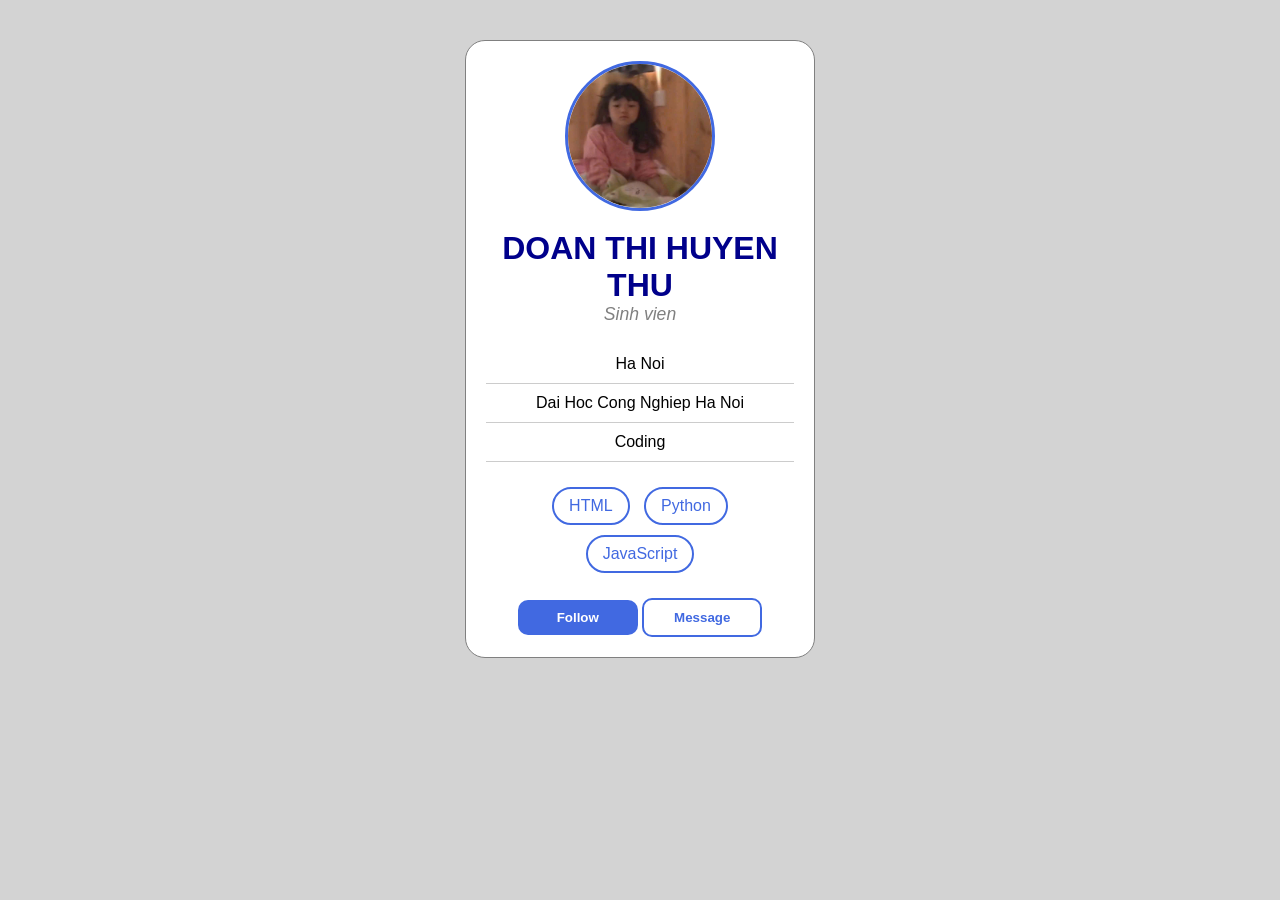
<file: -vscodeWEB/HTML/index.html>
<!DOCTYPE html>
<html lang="en">
<head>
    <meta charset="UTF-8">
    <meta name="viewport" content="width=device-width, initial-scale=1.0">
    <title>Card cua Doan Thi Huyen Thu</title>
    <link rel="stylesheet" href="style.css">
</head>
<body>
    <div class = "card">
        <img src = "../avarta_01.jpg" alt = "Anh dai dien">
        <h1> DOAN THI HUYEN THU </h1>
        <p> Sinh vien </p>
    <div class = "personal_information">
            <p> Ha Noi </p>
            <p> Dai Hoc Cong Nghiep Ha Noi </p>
            <p> Coding </p> 
        </div>
        <div class = "skills">
            <span> HTML </span>
            <span> Python </span>
            <span> JavaScript</span>
        </div>
        <div class = "buttons">
            <button> Follow </button>
            <button> Message </button>
        </div>
    </div>
    
</body>
</html>
</file>
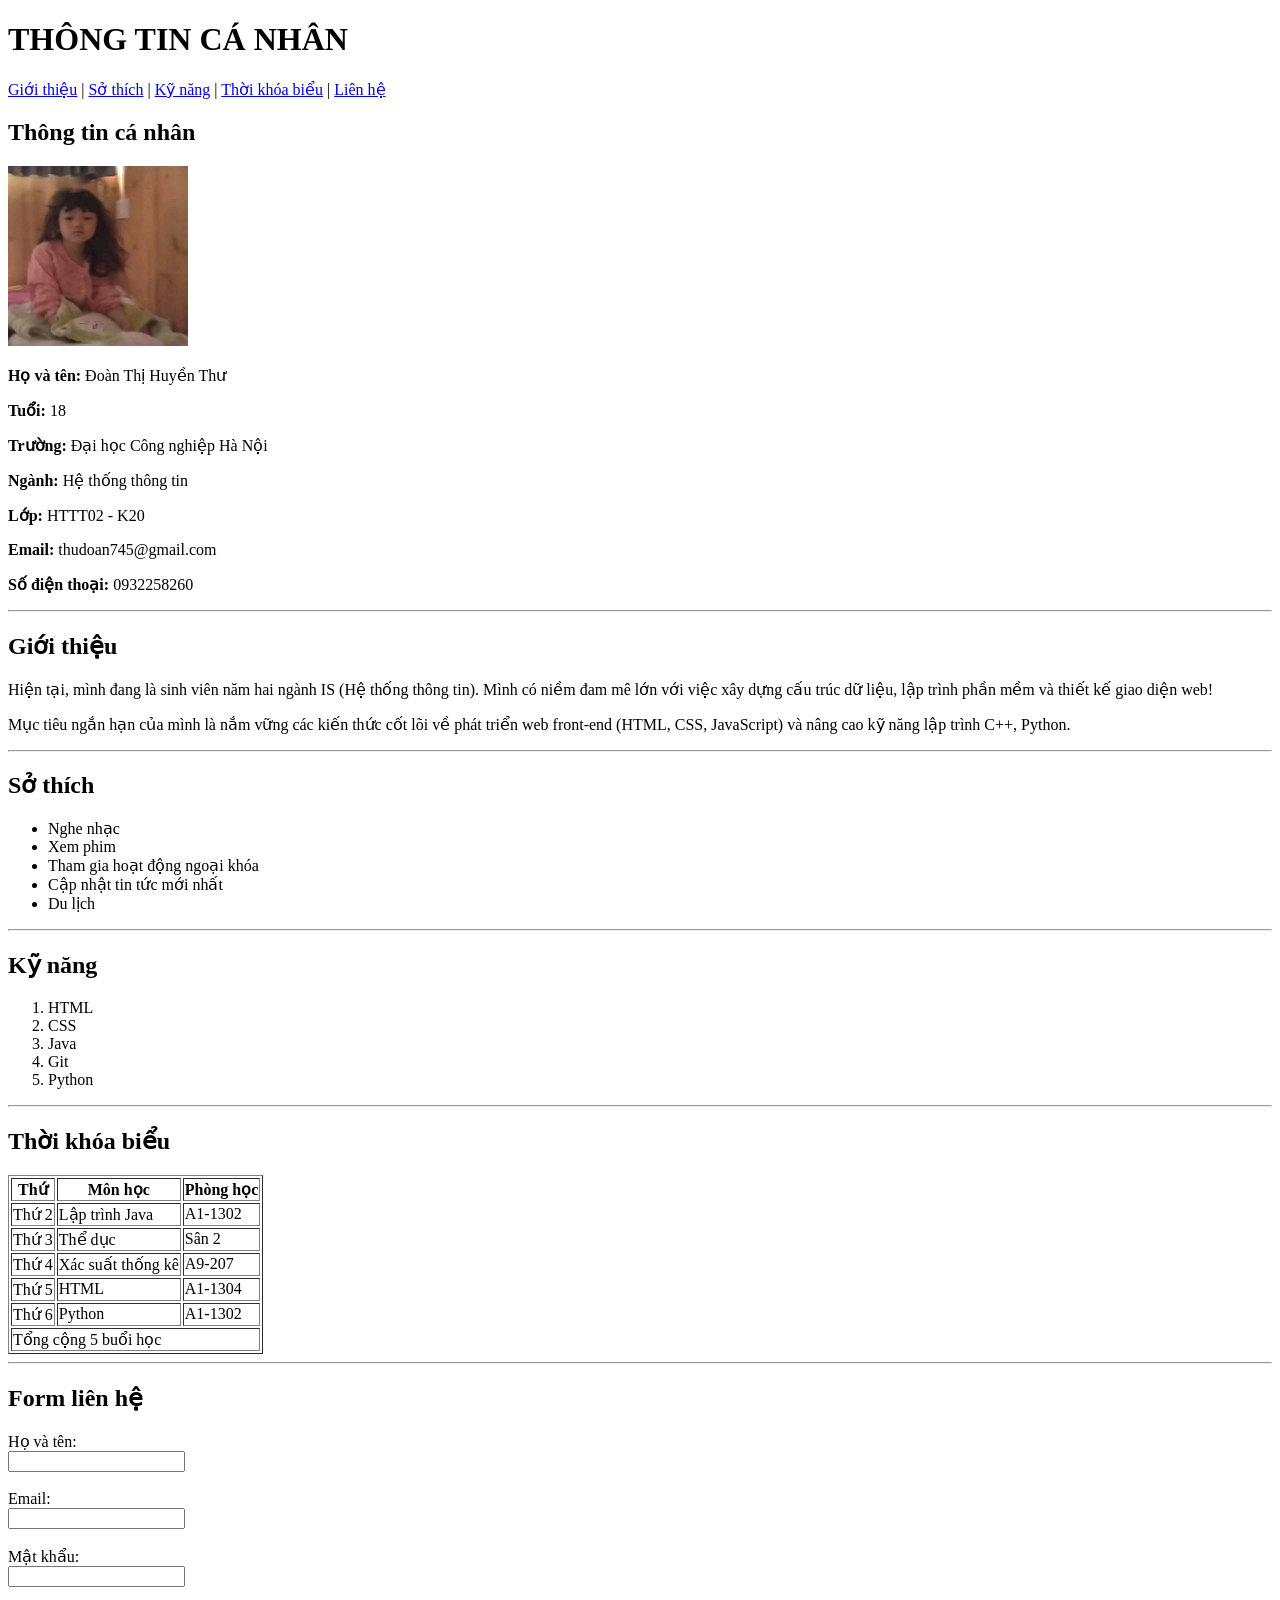
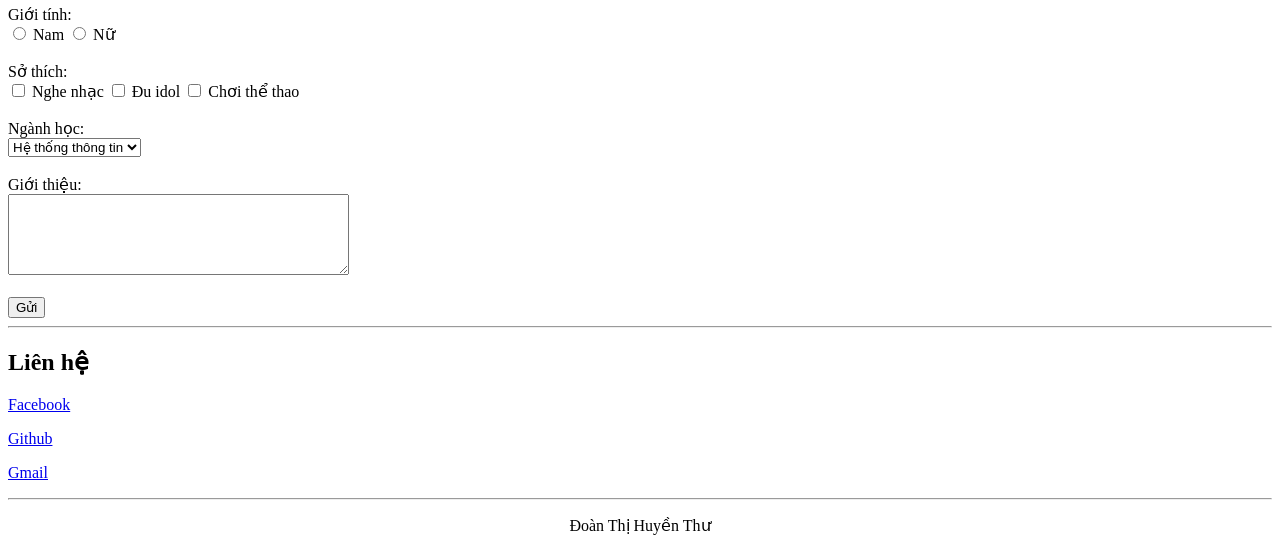
<file: BTVN.html>
<!DOCTYPE html>
<html lang="vi">
<head>
    <meta charset="UTF-8">
    <meta name="viewport" content="width=device-width, initial-scale=1.0">
    <title>Card của Đoàn Thị Huyền Thư</title>
</head>
<body>
    <h1>THÔNG TIN CÁ NHÂN</h1>
    <nav>
    <a href="#gioithieu">Giới thiệu</a> |
    <a href="#sothich">Sở thích</a> |
    <a href="#kynang">Kỹ năng</a> |
    <a href="#thoikhoabieu">Thời khóa biểu</a> |
    <a href="#lienhe">Liên hệ</a>
</nav>
<!-- Thông tin cá nhân -->
<section id="thongtin">
    <h2>Thông tin cá nhân</h2>
    <img src="avarta_01.jpg" alt="Ảnh đại diện" width="180" height ="180">
    <p><b>Họ và tên:</b> Đoàn Thị Huyền Thư</p>
    <p><b>Tuổi:</b> 18</p>
    <p><b>Trường:</b> Đại học Công nghiệp Hà Nội</p>
    <p><b>Ngành:</b> Hệ thống thông tin</p>
    <p><b>Lớp:</b> HTTT02 - K20</p>
    <p><b>Email:</b> thudoan745@gmail.com</p>
    <p><b>Số điện thoại:</b> 0932258260</p>
</section>
<hr>
<!-- Giới thiệu -->
<section id="gioithieu">
    <h2>Giới thiệu</h2>
    <p>
        Hiện tại, mình đang là sinh viên năm hai ngành IS (Hệ thống thông tin).
        Mình có niềm đam mê lớn với việc xây dựng cấu trúc dữ liệu, lập trình phần mềm và thiết kế giao diện web!
    </p>
    <p>
        Mục tiêu ngắn hạn của mình là nắm vững các kiến thức cốt lõi về phát triển web front-end (HTML, CSS, JavaScript)
        và nâng cao kỹ năng lập trình C++, Python.  
    </p>
</section>
<hr>
<section id="sothich">
    <h2>Sở thích</h2>
    <ul>
        <li>Nghe nhạc</li>
        <li>Xem phim</li>
        <li>Tham gia hoạt động ngoại khóa</li>
        <li>Cập nhật tin tức mới nhất</li>
        <li>Du lịch</li>
    </ul>
</section>
<hr>
<section id="kynang">
    <h2>Kỹ năng</h2>
    <ol>
        <li>HTML</li>
        <li>CSS</li>
        <li>Java</li>
        <li>Git</li>
        <li>Python</li>
    </ol>
</section>
<hr>
<section id="thoikhoabieu">
    <h2>Thời khóa biểu</h2>
    <table border="1">
        <thead>
            <tr>
                <th>Thứ</th>
                <th>Môn học</th>
                <th>Phòng học</th>
            </tr>
        </thead>
        <tbody>
            <tr>
                <td>Thứ 2</td>
                <td>Lập trình Java</td>
                <td>A1-1302</td>
            </tr>

            <tr>
                <td>Thứ 3</td>
                <td>Thể dục</td>
                <td>Sân 2</td>
            </tr>

            <tr>
                <td>Thứ 4</td>
                <td>Xác suất thống kê</td>
                <td>A9-207</td>
            </tr>

            <tr>
                <td>Thứ 5</td>
                <td>HTML</td>
                <td>A1-1304</td>
            </tr>

            <tr>
                <td>Thứ 6</td>
                <td>Python</td>
                <td>A1-1302</td>
            </tr>
        </tbody>
        <tfoot>
            <tr>
                <td colspan="3">
                    Tổng cộng 5 buổi học
                </td>
            </tr>
        </tfoot>
    
    </table>
</section>
<hr>
<section id="form">
    <h2>Form liên hệ</h2>
    <form>
        <label>Họ và tên:</label><br>
        <input type="text"><br><br>
        <label>Email:</label><br>
        <input type="email"><br><br>
        <label>Mật khẩu:</label><br>
        <input type="password"><br><br>
        <label>Giới tính:</label><br>
        <input type="radio" name="gender"> Nam
        <input type="radio" name="gender"> Nữ
        <br><br>
        <label>Sở thích:</label><br>
        <input type="checkbox"> Nghe nhạc
        <input type="checkbox"> Đu idol
        <input type="checkbox"> Chơi thể thao
        <br><br>
        <label>Ngành học:</label><br>
        <select>
            <option>Hệ thống thông tin</option>
            <option>CNTT</option>
            <option>KTPM</option>
        </select>
        <br><br>
        <label>Giới thiệu:</label><br>
        <textarea rows="5" cols="40"></textarea>
        <br><br>
        <input type="submit" value="Gửi">
    </form>
</section>
<hr>
<section id="lienhe">
    <h2>Liên hệ</h2>
    <p>
        <a href="https://www.facebook.com/share/1D88JE4NUE/" target="_blank">
            Facebook
        </a>
    </p>
    <p>
        <a href="git@github.com:thudoan745-code/HIT-WEB-PUBLIC--2026.git" target="_blank">
            Github
        </a>
    </p>
    <p>
        <a href="mailto:thdoan745@gmail.ucom">
            Gmail
        </a>
    </p>
</section>
<hr>
   <footer align="center">
        <p>Đoàn Thị Huyền Thư</p>
    </footer>
</body>
</html>
</file>
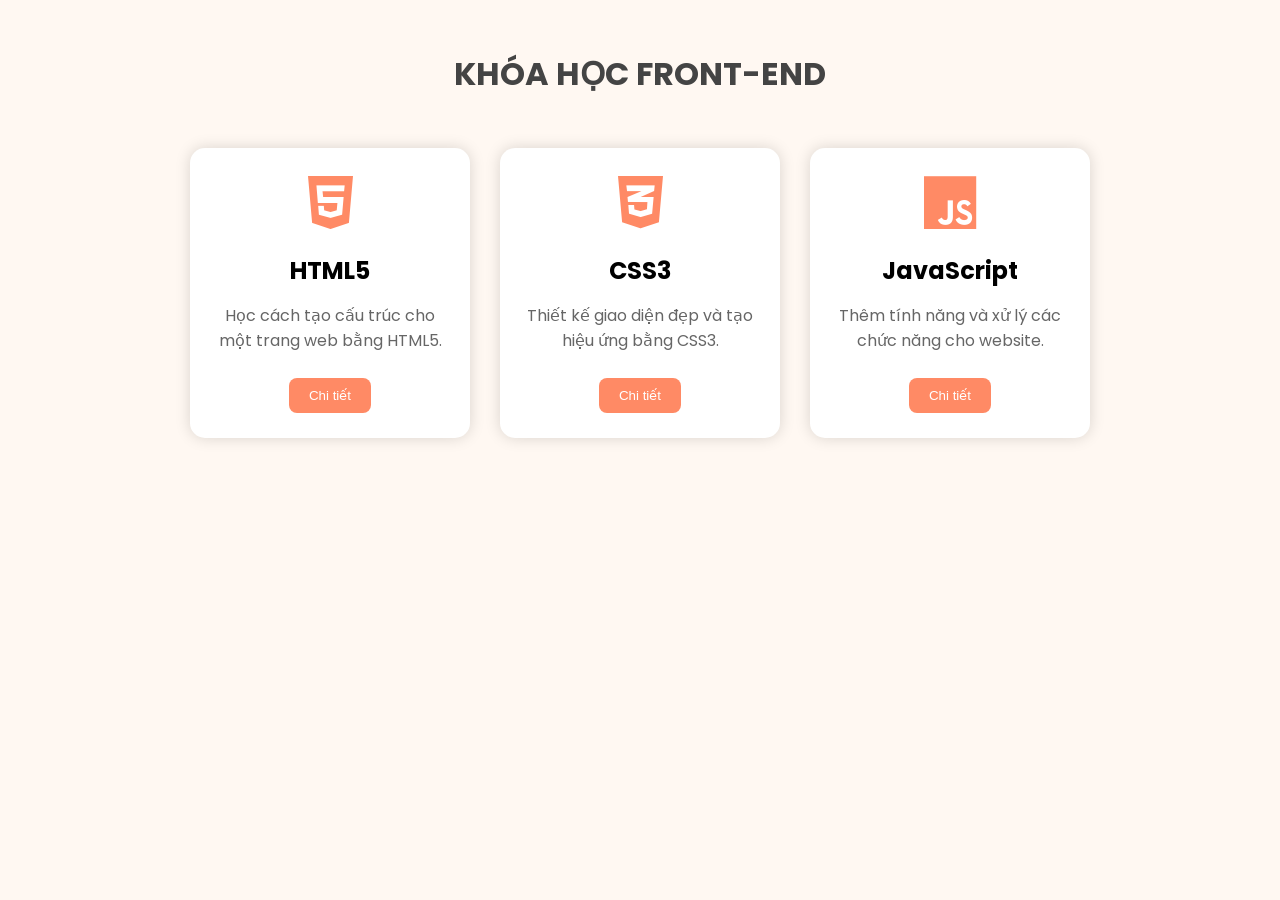
<file: btvn_flexbox/index2.html>
<!DOCTYPE html>
<html lang="en">
<head>
    <meta charset="UTF-8">
    <meta name="viewport" content="width=device-width, initial-scale=1.0">

    <title>Khóa học Front-end</title>

    <!-- Google Font -->
    <link href="https://fonts.googleapis.com/css2?family=Poppins:wght@300;400;500;600&display=swap" rel="stylesheet">

    <!-- Font Awesome -->
    <link rel="stylesheet"
    href="https://cdnjs.cloudflare.com/ajax/libs/font-awesome/6.7.2/css/all.min.css">

    <!-- CSS -->
    <link rel="stylesheet" href="style3.css">

</head>
<body>

    <h1>KHÓA HỌC FRONT-END</h1>

    <div class="container">

        <div class="card">
            <i class="fa-brands fa-html5 icon"></i>

            <h2>HTML5</h2>

            <p>
                Học cách tạo cấu trúc cho một trang web bằng HTML5.
            </p>

            <button>Chi tiết</button>
        </div>

        <div class="card">
            <i class="fa-brands fa-css3-alt icon"></i>

            <h2>CSS3</h2>

            <p>
                Thiết kế giao diện đẹp và tạo hiệu ứng bằng CSS3.
            </p>

            <button>Chi tiết</button>
        </div>

        <div class="card">
            <i class="fa-brands fa-js icon"></i>

            <h2>JavaScript</h2>

            <p>
                Thêm tính năng và xử lý các chức năng cho website.
            </p>

            <button>Chi tiết</button>
        </div>

    </div>

</body>
</html>
</file>
<file: -vscodeWEB/HTML/style.css>
*{
    margin:0;
    padding:0;
    box-sizing:border-box;
}
body{
    background-color: lightgray;
    font-family: Arial;
    text-align:center;
}
.card{
    width:350px;
    background-color:white;
    border:1px solid gray;
    border-radius:20px;
    padding:20px;
    margin:40px auto;
}
img{
    width:150px;
    height:150px;
    border-radius:50%;
    border:3px solid royalblue;
    margin-bottom:15px;
}
h1{
    color:darkblue;
    text-transform:uppercase;
    font-size:2rem;
    font-weight:bold;
}
.card > p{
    color: gray;
    font-style: italic;
    font-size: 1.1rem;
    margin-bottom: 20px;
}
.personal_information p{
    padding: 10px;
    border-bottom: 1px solid #cccccc;
}
.skills{
    margin: 20px 0;
}
.skills span{
    display: inline-block;
    border: 2px solid royalblue;
    color: royalblue;
    border-radius: 20px;
    padding: 8px 15px;
    margin: 5px;
}
.buttons{
    margin-top: 20px;
}
button{
    display: inline-block;
    width: 120px;
    padding: 10px;
    font-weight: bold;
    border-radius: 10px;
    cursor: pointer;
}
button:first-child{
    background-color: royalblue;
    color: white;
    border: none;
}
button:last-child{
    background-color: white;
    color: royalblue;
    border: 2px solid royalblue;
}
</file>
<file: btvn_flexbox/style3.css>
/* Xóa khoảng trắng mặc định */

*{
    margin:0;
    padding:0;
    box-sizing:border-box;
}

/* Body */

body{

    font-family:'Poppins',sans-serif;

    background-color:#FFF8F2;

}

/* Tiêu đề */

h1{

    text-align:center;

    margin-top:50px;

    margin-bottom:50px;

    color:#444;

}

/* Chứa 3 card */

.container{

    display:flex;

    justify-content:center;

    gap:30px;

}

/* Card */

.card{

    width:280px;

    background:white;

    border-radius:15px;

    padding:25px;

    text-align:center;

    box-shadow:0 0 15px rgba(0,0,0,0.15);

    transition:0.3s;

}

/* Icon */

.icon{

    font-size:60px;

    color:#FF8A65;

    margin-bottom:20px;

    transition:0.3s;

}

/* Tiêu đề trong card */

.card h2{

    margin-bottom:15px;

}

/* Mô tả */

.card p{

    color:#666;

    margin-bottom:25px;

}

/* Nút */

button{

    padding:10px 20px;

    border:none;

    border-radius:8px;

    background:#FF8A65;

    color:white;

    cursor:pointer;

    transition:0.3s;

}

/* Hover card */

.card:hover{

    background:#FFD6E8;

}

/* Hover icon */

.card:hover .icon{

    color:#E91E63;

}

/* Hover button */

.card:hover button{

    background:#E91E63;

}

/* Hover chữ */

.card:hover h2{

    color:#E91E63;

}
</file>
